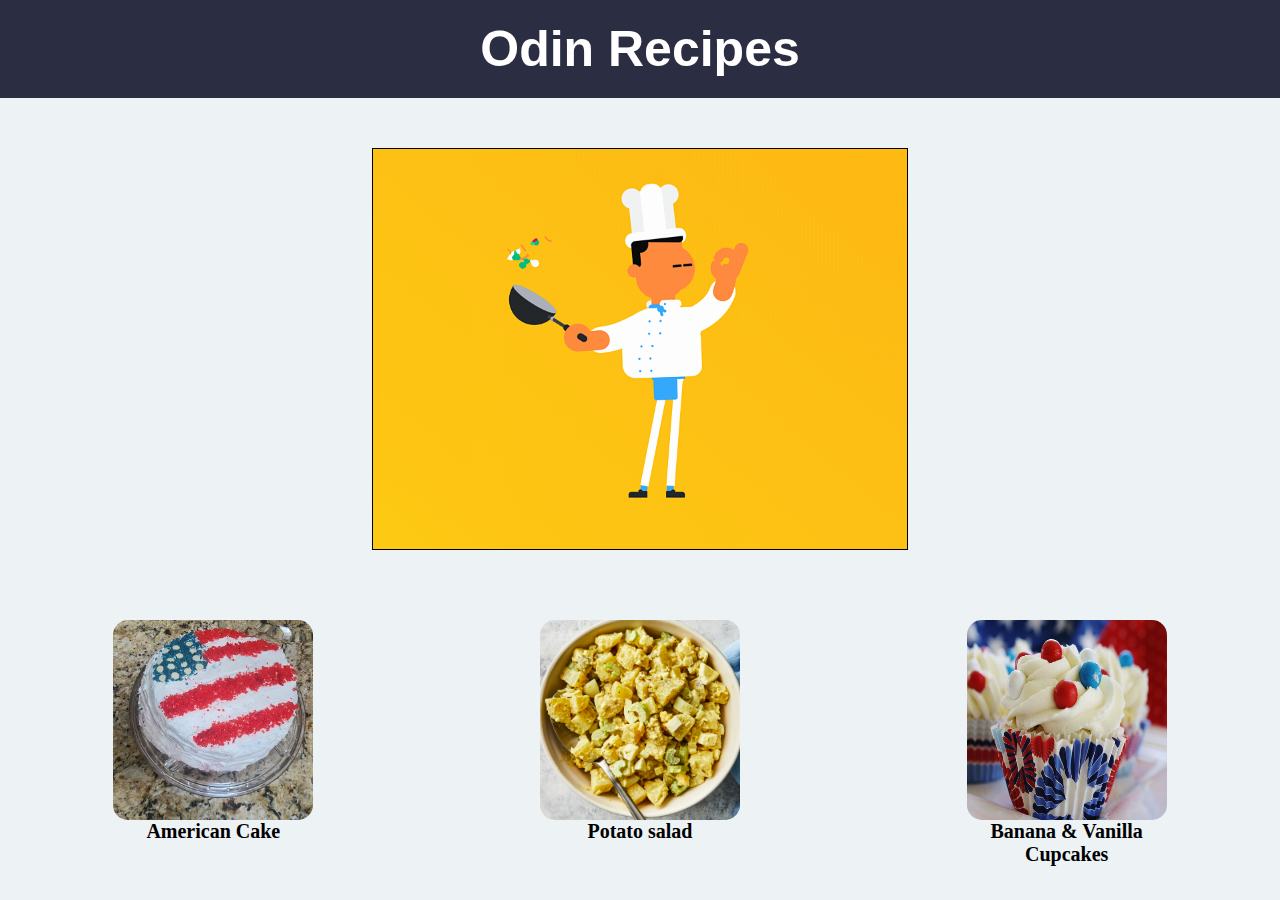
<file: index.html>
<!DOCTYPE html>
<html lang="en">

<head>
    <link rel="stylesheet" href="style.css">
    <meta charset="utf-8">
    <title>Odin Recipes</title>
</head>

<body id="main">
    <h1>Odin Recipes</h1>
    <img src="images/main.gif" alt="chef gif" class="main-img">
    <ul class="home">
        <li><a href="recipes/american-cake.html">
            <img src="images/americanCake.png" alt="American cake image">
            <strong>American Cake</strong>
        </a></li>
        <li><a href="recipes/potato-salad.html">
            <img src="images/potatoSalad.jpeg" alt="Potato Salad Image">
            <strong>Potato salad</strong>
        </a></li>
        <li><a href="recipes/banana-and-vanilla-cupcakes.html">
            <img src="images/cupcake.jpeg" alt="Cupcake image">
            <strong>Banana &amp; Vanilla <br>Cupcakes</strong>
        </a></li>
    </ul>

</body>

</html>
</file>
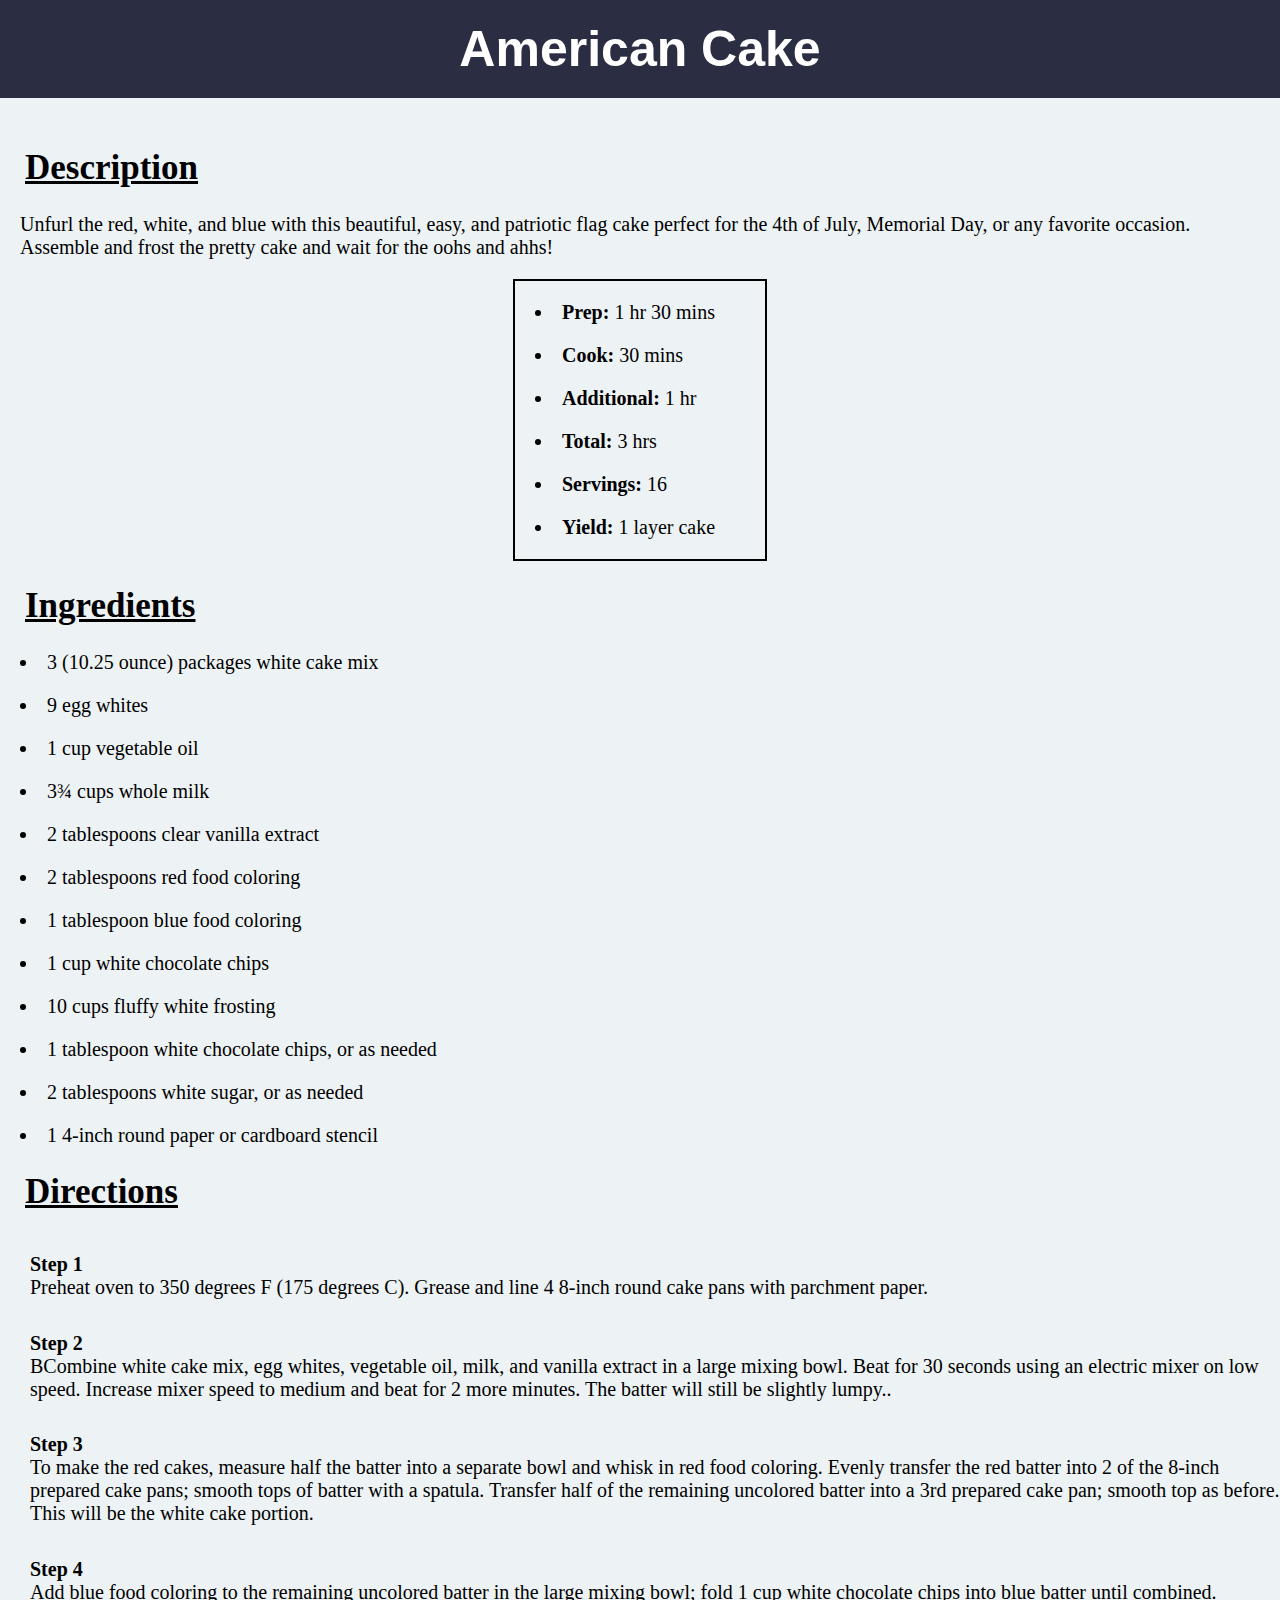
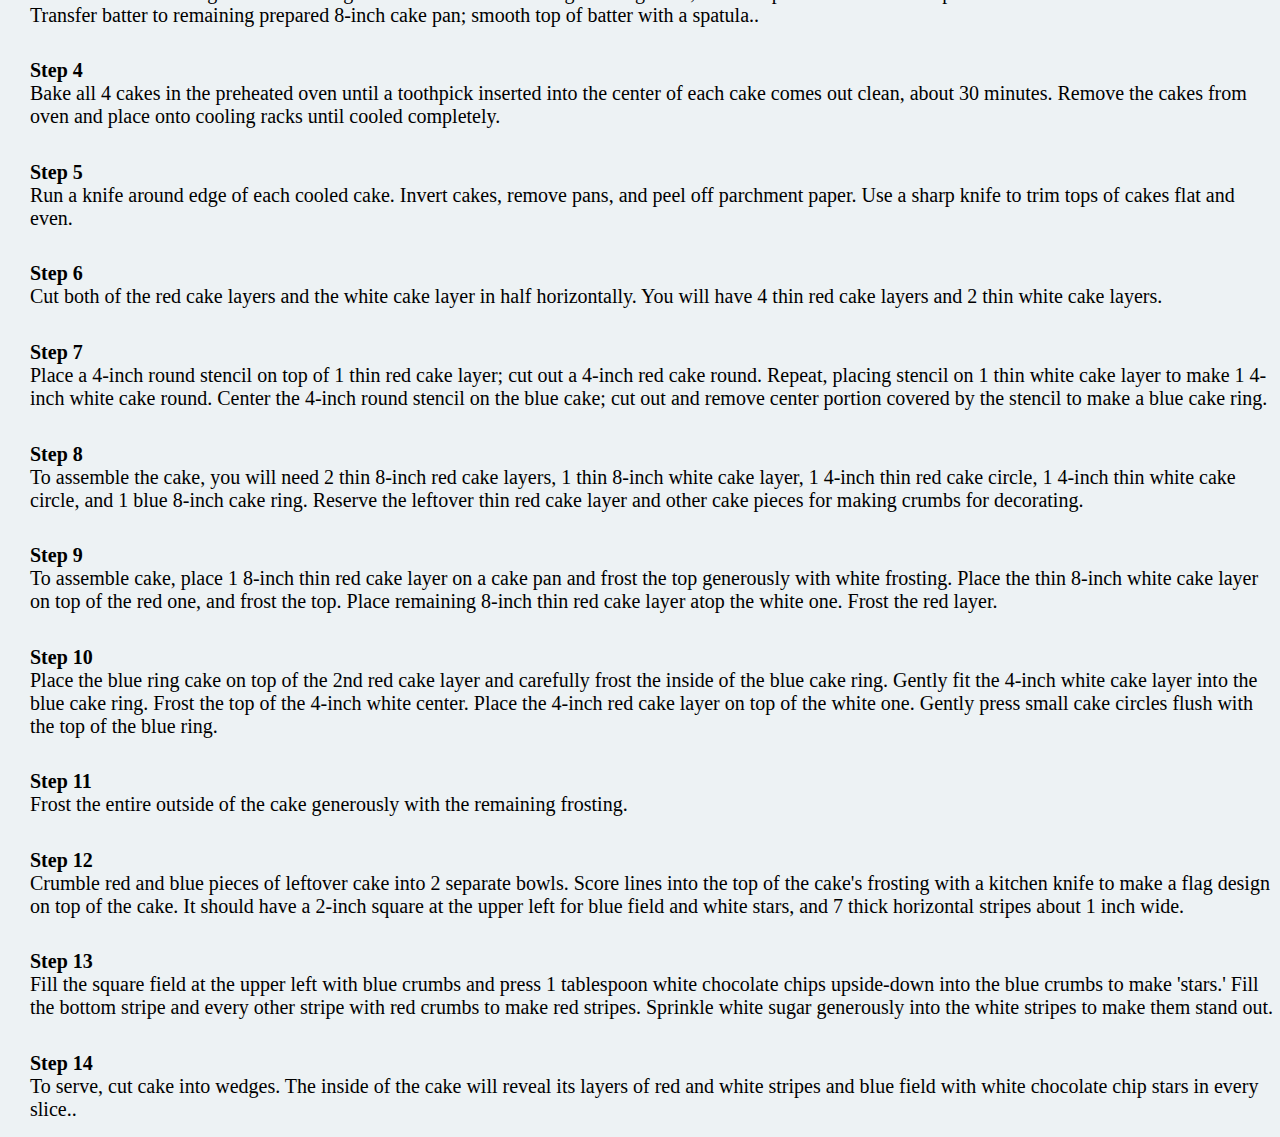
<file: recipes/american-cake.html>
<!DOCTYPE html>
<html lang="en">

<head>
    <link rel="stylesheet" href="../style.css">
    <meta charset="utf-8">
    <title>American Cake</title>
</head>

<body id="cake">
    <h1>American Cake</h1>
    <h2>Description</h2>
    <p class="desc">Unfurl the red, white, and blue with this beautiful, easy, and patriotic flag cake perfect for the
        4th of July,
        Memorial Day, or any favorite occasion. Assemble and frost the pretty cake and wait for the oohs and ahhs!</p>
    <ul class="cooktime">
        <li><b>Prep:</b> 1 hr 30 mins</li>
        <li><b>Cook:</b> 30 mins</li>
        <li><b>Additional:</b> 1 hr</li>
        <li><b>Total:</b> 3 hrs</li>
        <li><b>Servings:</b> 16</li>
        <li><b>Yield:</b> 1 layer cake</li>
    </ul>
    <h2>Ingredients</h2>
    <ul class="ingredients">
        <li>3 (10.25 ounce) packages white cake mix</li>
        <li>9 egg whites</li>
        <li>1 cup vegetable oil</li>
        <li>3¾ cups whole milk</li>
        <li>2 tablespoons clear vanilla extract</li>
        <li>2 tablespoons red food coloring</li>
        <li>1 tablespoon blue food coloring</li>
        <li>1 cup white chocolate chips</li>
        <li>10 cups fluffy white frosting</li>
        <li>1 tablespoon white chocolate chips, or as needed</li>
        <li>2 tablespoons white sugar, or as needed</li>
        <li>1 4-inch round paper or cardboard stencil</li>
    </ul>
    <h2>Directions</h2>
    <ol class="directions">
        <li>
            <div>
                <p><strong>Step 1</strong></p>
                <p>Preheat oven to 350 degrees F (175 degrees C). Grease and line 4 8-inch round cake pans with
                    parchment
                    paper.</p>
            </div>
        </li>

        <li>
            <div>
                <p><strong>Step 2</strong></p>
                <p>BCombine white cake mix, egg whites, vegetable oil, milk, and vanilla extract in a large mixing bowl.
                    Beat for 30 seconds using an electric mixer on low speed. Increase mixer speed to medium and beat
                    for 2 more
                    minutes. The batter will still be slightly lumpy..</p>
            </div>
        </li>

        <li>
            <div>
                <p><strong>Step 3</strong></p>
                <p>To make the red cakes, measure half the batter into a separate bowl and whisk in red food coloring.
                    Evenly transfer the red batter into 2 of the 8-inch prepared cake pans; smooth tops of batter with a
                    spatula.
                    Transfer half of the remaining uncolored batter into a 3rd prepared cake pan; smooth top as before.
                    This
                    will be the white cake portion.</p>
            </div>
        </li>

        <li>
            <div>
                <p><strong>Step 4</strong></p>
                <p>Add blue food coloring to the remaining uncolored batter in the large mixing bowl; fold 1 cup white
                    chocolate chips into blue batter until combined. Transfer batter to remaining prepared 8-inch cake
                    pan;
                    smooth top of batter with a spatula..</p>
            </div>
        </li>

        <li>
            <div>
                <p><strong>Step 4</strong></p>
                <p>Bake all 4 cakes in the preheated oven until a toothpick inserted into the center of each cake comes
                    out clean, about 30 minutes. Remove the cakes from oven and place onto cooling racks until cooled
                    completely.
                </p>
            </div>
        </li>

        <li>
            <div>
                <p><strong>Step 5</strong></p>
                <p>Run a knife around edge of each cooled cake. Invert cakes, remove pans, and peel off parchment paper.
                    Use a
                    sharp knife to trim tops of cakes flat and even.</p>
            </div>
        </li>

        <li>
            <div>
                <p><strong>Step 6</strong></p>
                <p>Cut both of the red cake layers and the white cake layer in half horizontally. You will have 4 thin
                    red
                    cake
                    layers and 2 thin white cake layers.</p>
            </div>
        </li>

        <li>
            <div>
                <p><strong>Step 7</strong></p>
                <p>Place a 4-inch round stencil on top of 1 thin red cake layer; cut out a 4-inch red cake round.
                    Repeat,
                    placing stencil on 1 thin white cake layer to make 1 4-inch white cake round. Center the 4-inch
                    round
                    stencil on the blue cake; cut out and remove center portion covered by the stencil to make a blue
                    cake
                    ring.</p>
            </div>
        </li>

        <li>
            <div>
                <p><strong>Step 8</strong></p>
                <p>To assemble the cake, you will need 2 thin 8-inch red cake layers, 1 thin 8-inch white cake layer, 1
                    4-inch
                    thin red cake circle, 1 4-inch thin white cake circle, and 1 blue 8-inch cake ring. Reserve the
                    leftover
                    thin red cake layer and other cake pieces for making crumbs for decorating.</p>
            </div>
        </li>

        <li>
            <div>
                <p><strong>Step 9</strong></p>
                <p>To assemble cake, place 1 8-inch thin red cake layer on a cake pan and frost the top generously with
                    white
                    frosting. Place the thin 8-inch white cake layer on top of the red one, and frost the top. Place
                    remaining
                    8-inch thin red cake layer atop the white one. Frost the red layer.</p>
            </div>
        </li>

        <li>
            <div>
                <p><strong>Step 10</strong></p>
                <p>Place the blue ring cake on top of the 2nd red cake layer and carefully frost the inside of the blue
                    cake
                    ring. Gently fit the 4-inch white cake layer into the blue cake ring. Frost the top of the 4-inch
                    white
                    center. Place the 4-inch red cake layer on top of the white one. Gently press small cake circles
                    flush
                    with
                    the top of the blue ring.</p>
            </div>
        </li>

        <li>
            <div>
                <p><strong>Step 11</strong></p>
                <p>Frost the entire outside of the cake generously with the remaining frosting.</p>
            </div>
        </li>

        <li>
            <div>
                <p><strong>Step 12</strong></p>
                <p>Crumble red and blue pieces of leftover cake into 2 separate bowls. Score lines into the top of the
                    cake's
                    frosting with a kitchen knife to make a flag design on top of the cake. It should have a 2-inch
                    square
                    at
                    the upper left for blue field and white stars, and 7 thick horizontal stripes about 1 inch wide.</p>
            </div>
        </li>

        <li>
            <div>
                <p><strong>Step 13</strong></p>
                <p>Fill the square field at the upper left with blue crumbs and press 1 tablespoon white chocolate chips
                    upside-down into the blue crumbs to make 'stars.' Fill the bottom stripe and every other stripe with
                    red
                    crumbs to make red stripes. Sprinkle white sugar generously into the white stripes to make them
                    stand
                    out.</p>
            </div>
        </li>

        <li>
            <div>
                <p><strong>Step 14</strong></p>
                <p>To serve, cut cake into wedges. The inside of the cake will reveal its layers of red and white
                    stripes
                    and
                    blue field with white chocolate chip stars in every slice..</p>
            </div>
        </li>
    </ol>

</body>

</html>
</file>
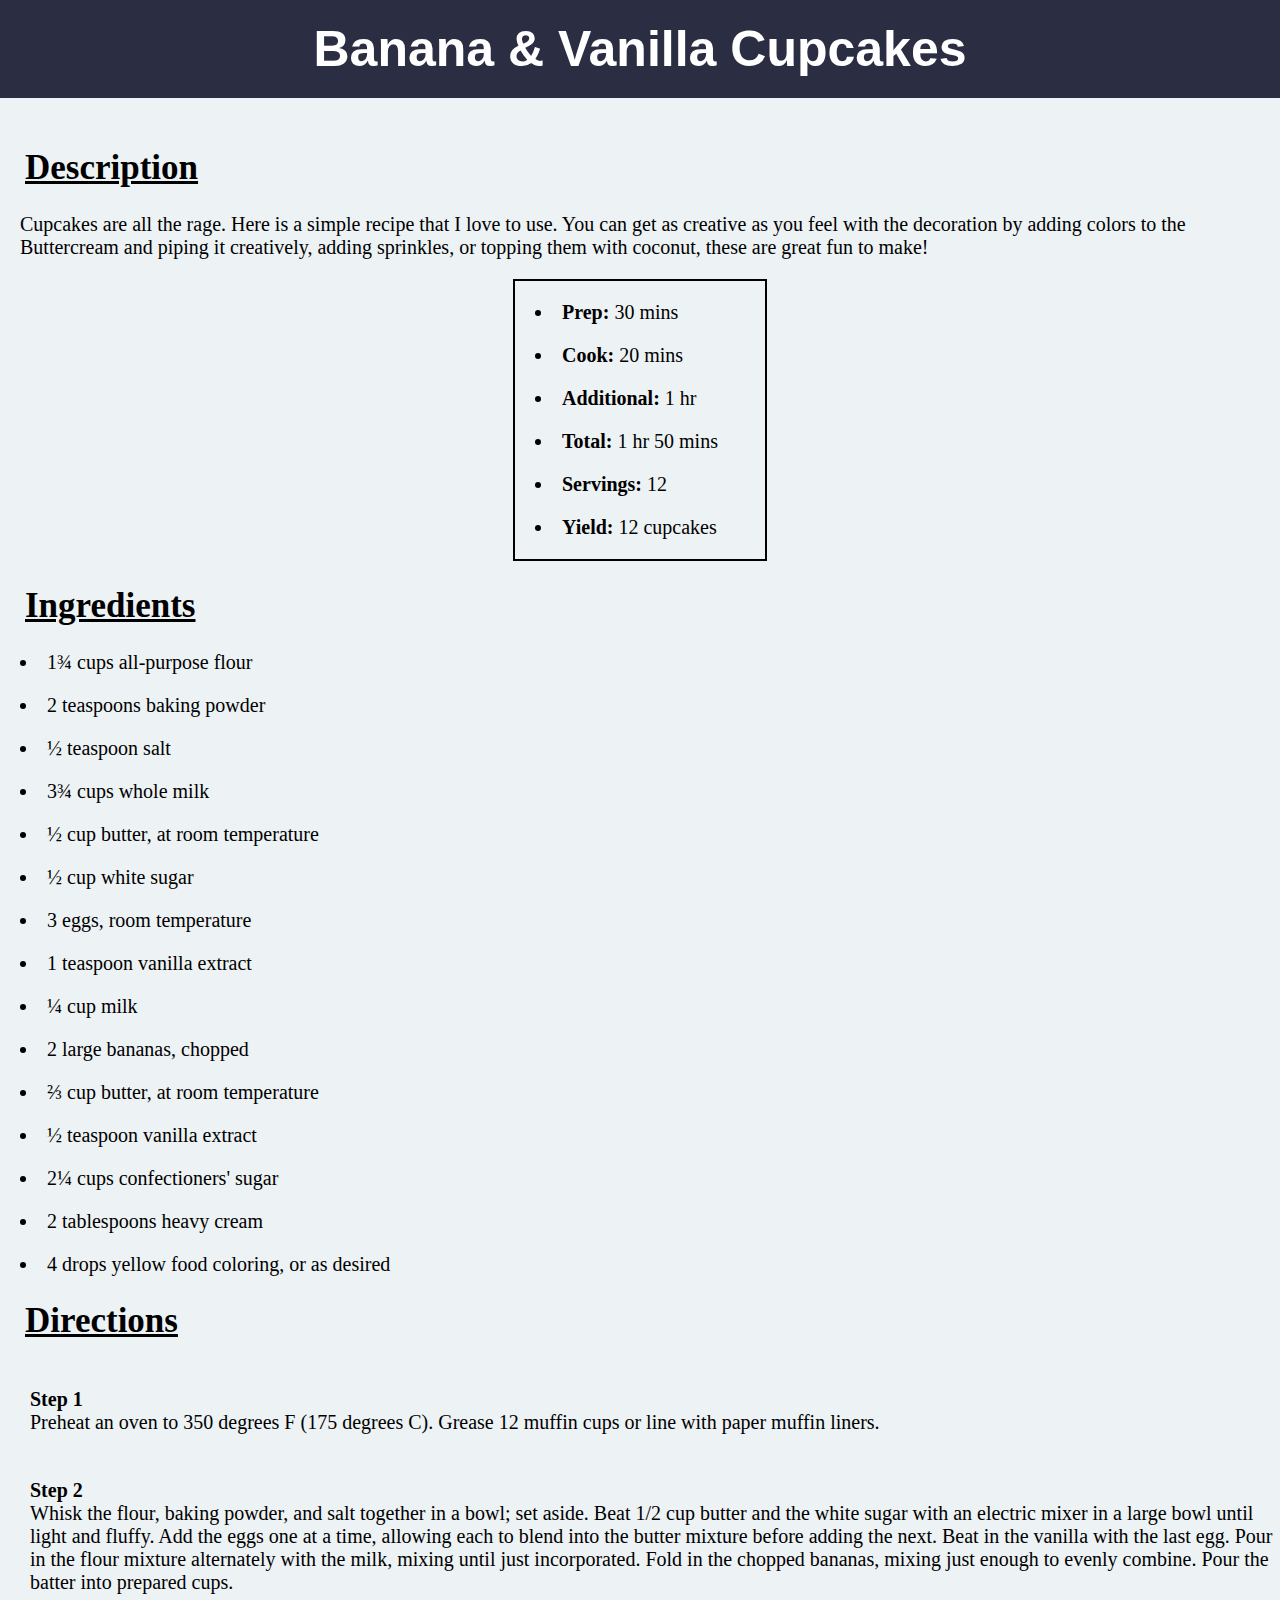
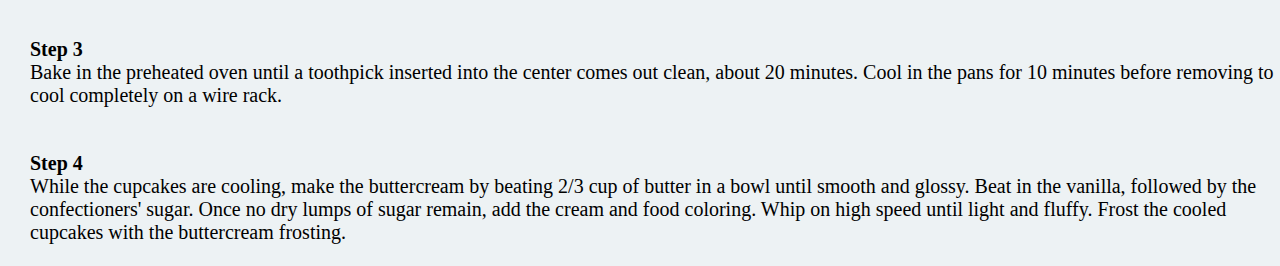
<file: recipes/banana-and-vanilla-cupcakes.html>
<!DOCTYPE html>
<html lang="en">

<head>
    <link rel="stylesheet" href="../style.css">
    <meta charset="utf-8">
    <title>Banana &amp; Vanilla Cupcakes</title>
</head>

<body id="cupcake">
    <h1>Banana &amp; Vanilla Cupcakes</h1>
    <h2>Description</h2>
    <p class="desc">Cupcakes are all the rage. Here is a simple recipe that I love to use. You can get as creative as
        you feel with
        the decoration by adding colors to the Buttercream and piping it creatively, adding sprinkles, or topping them
        with coconut, these are great fun to make!</p>
    <ul class="cooktime">
        <li><b>Prep:</b> 30 mins</li>
        <li><b>Cook:</b> 20 mins</li>
        <li><b>Additional:</b> 1 hr</li>
        <li><b>Total:</b> 1 hr 50 mins</li>
        <li><b>Servings:</b> 12</li>
        <li><b>Yield:</b> 12 cupcakes</li>
    </ul>
    <h2>Ingredients</h2>
    <ul class="ingredients">
        <li>1¾ cups all-purpose flour</li>
        <li>2 teaspoons baking powder</li>
        <li>½ teaspoon salt</li>
        <li>3¾ cups whole milk</li>
        <li>½ cup butter, at room temperature</li>
        <li>½ cup white sugar</li>
        <li>3 eggs, room temperature</li>
        <li>1 teaspoon vanilla extract</li>
        <li>¼ cup milk</li>
        <li>2 large bananas, chopped</li>
        <li>⅔ cup butter, at room temperature</li>
        <li>½ teaspoon vanilla extract</li>
        <li>2¼ cups confectioners' sugar</li>
        <li>2 tablespoons heavy cream</li>
        <li>4 drops yellow food coloring, or as desired</li>
    </ul>
    <h2>Directions</h2>
    <ol class="directions">
        <li>
            <div>
                <p><strong>Step 1</strong></p>
                <p>Preheat an oven to 350 degrees F (175 degrees C). Grease 12 muffin cups or line with paper muffin
                    liners.</p>
            </div>
        </li>

        <li>
            <div>
                <p><strong>Step 2</strong></p>
                <p>Whisk the flour, baking powder, and salt together in a bowl; set aside. Beat 1/2 cup butter and the
                    white
                    sugar with an electric mixer in a large bowl until light and fluffy. Add the eggs one at a time,
                    allowing
                    each to blend into the butter mixture before adding the next. Beat in the vanilla with the last egg.
                    Pour in
                    the flour mixture alternately with the milk, mixing until just incorporated. Fold in the chopped
                    bananas,
                    mixing just enough to evenly combine. Pour the batter into prepared cups.</p>
            </div>
        </li>

        <li>
            <div>
                <p><strong>Step 3</strong></p>
                <p>Bake in the preheated oven until a toothpick inserted into the center comes out clean, about 20
                    minutes.
                    Cool in the pans for 10 minutes before removing to cool completely on a wire rack.</p>
            </div>
        </li>

        <li>
            <div>
                <p><strong>Step 4</strong></p>
                <p>While the cupcakes are cooling, make the buttercream by beating 2/3 cup of butter in a bowl until
                    smooth
                    and
                    glossy. Beat in the vanilla, followed by the confectioners' sugar. Once no dry lumps of sugar
                    remain, add
                    the cream and food coloring. Whip on high speed until light and fluffy. Frost the cooled cupcakes
                    with the
                    buttercream frosting.</p>
            </div>
        </li>
    </ol>

</body>

</html>
</file>
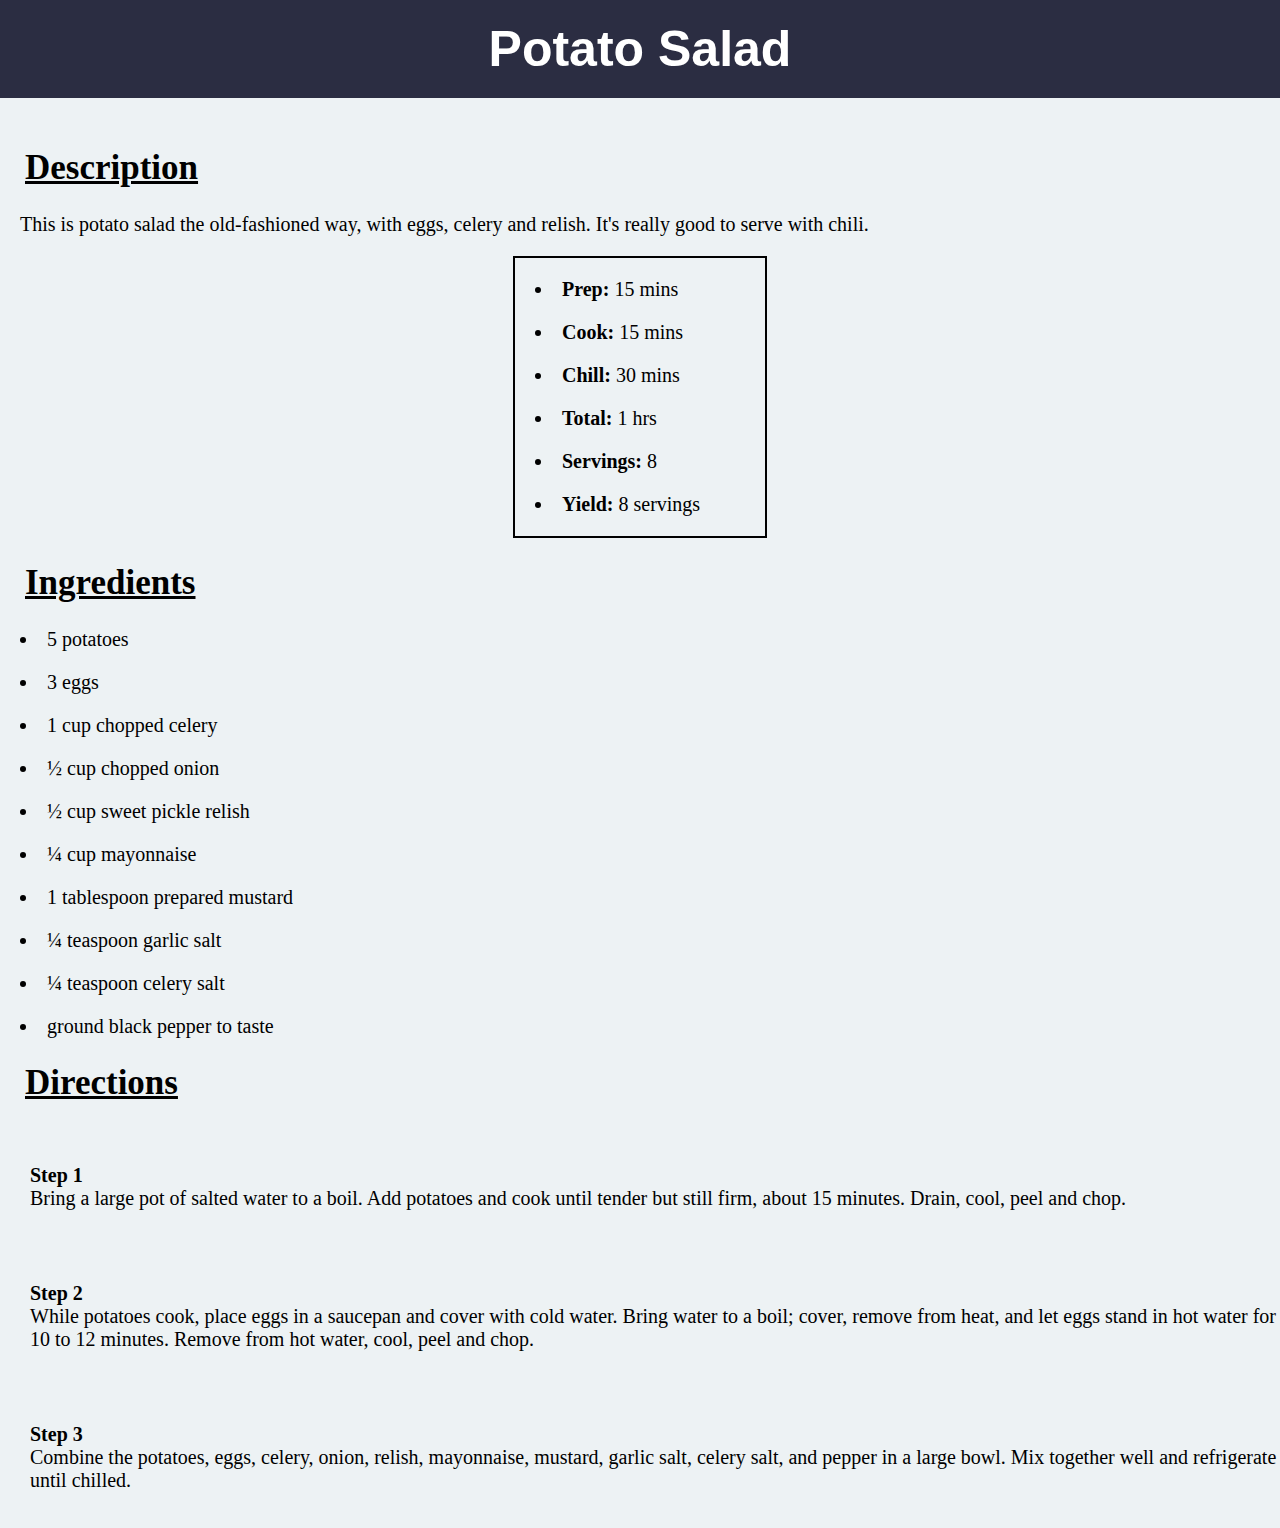
<file: recipes/potato-salad.html>
<!DOCTYPE html>
<html lang="en">

<head>
    <link rel="stylesheet" href="../style.css">
    <meta charset="utf-8">
    <title>Potato Salad</title>
</head>

<body id="salad">
    <h1>Potato Salad</h1>
    <h2>Description</h2>
    <p class="desc">This is potato salad the old-fashioned way, with eggs, celery and relish. It's really good to serve with chili.
    </p>
    <ul class="cooktime">
        <li><b>Prep:</b> 15 mins</li>
        <li><b>Cook:</b> 15 mins</li>
        <li><b>Chill:</b> 30 mins</li>
        <li><b>Total:</b> 1 hrs</li>
        <li><b>Servings:</b> 8</li>
        <li><b>Yield:</b> 8 servings</li>
    </ul>
    <h2>Ingredients</h2>
    <ul class="ingredients">
        <li>5 potatoes</li>
        <li>3 eggs</li>
        <li>1 cup chopped celery</li>
        <li>½ cup chopped onion</li>
        <li>½ cup sweet pickle relish</li>
        <li>¼ cup mayonnaise</li>
        <li>1 tablespoon prepared mustard</li>
        <li>¼ teaspoon garlic salt</li>
        <li>¼ teaspoon celery salt</li>
        <li>ground black pepper to taste</li>
    </ul>
    <h2>Directions</h2>
    <ol class="directions">

        <li>
            <div>
                <p><strong>Step 1</strong></p>
                <p>Bring a large pot of salted water to a boil. Add potatoes and cook until tender but still firm, about
                    15
                    minutes. Drain, cool, peel and chop.</p>
            </div>
        </li>

        <li>
            <div>
                <p><strong>Step 2</strong></p>
                <p>While potatoes cook, place eggs in a saucepan and cover with cold water. Bring water to a boil;
                    cover,
                    remove from heat, and let eggs stand in hot water for 10 to 12 minutes. Remove from hot water, cool,
                    peel
                    and chop.</p>
            </div>
        </li>

        <li>
            <div>
                <p><strong>Step 3</strong></p>
                <p>Combine the potatoes, eggs, celery, onion, relish, mayonnaise, mustard, garlic salt, celery salt, and
                    pepper
                    in a large bowl. Mix together well and refrigerate until chilled.</p>
            </div>
        </li>

    </ol>

</body>

</html>
</file>
<file: style.css>
/*GLOBAL*/
html{
    font-size: 62.5%;
}

* {
    margin: 0;
    padding: 0;
}

body{
    background-color: #edf2f4;
    font-family:cursive
}

h1 {
    font-family: Verdana, Geneva, Tahoma, sans-serif;
    font-size: 5rem;
    text-align: center;
    background-color: #2b2d42;
    color: white;
    padding: 2rem;
    margin-bottom: 5rem;
}

h2 {
    font-family: 'Times New Roman', Times, serif;
    font-size: 3.5rem;
    text-decoration: underline;
    margin: 2.5rem;
}

.ingredients li, .cooktime li, .home li {
    font-size: 2rem;
    margin: 2rem;
}

.desc{
    font-size: 2rem;
    margin: 2rem;
}

a {
    color: black;
    text-decoration: none;
}

a:hover {
    cursor: pointer;
    text-decoration: underline;
}

.main-img {
    margin: 5rem auto;
    border: .11rem solid black;
    height: 40rem;
    width: auto;
    display: block;
}

hr {
    border: .2rem solid black;
}

.cooktime {
    width: 25rem;
    margin: auto;
    border: .2rem solid black;
    list-style-position: inside;
}

.ingredients {
    list-style-position: inside;
}

.steps {
    list-style-position: inside;
}

/*MAIN*/

#main ul {
    display: flex;
    justify-content: space-around;
    margin: 0;
    padding: 0;
    list-style: none;
    text-align: center;
}

a img{
    margin: 0;
    width: 20rem;
    height: 20rem;
    border-radius: 1.5rem;
    transition: all 0.7s ease;
    display: block;
}

a img:hover{
    transform: scale(1.1);
    border: solid yellow .5rem;
}

.directions{
    padding-left: 3rem;
    font-size: 2rem;
    list-style: none;
    display: flex;
    flex-direction: column;
    justify-content: space-around;
}

#salad .directions{
    height: 40rem;
}

#cake .directions{
    height: 150rem;
}

#cupcake .directions{
    height: 50rem;
}
</file>
